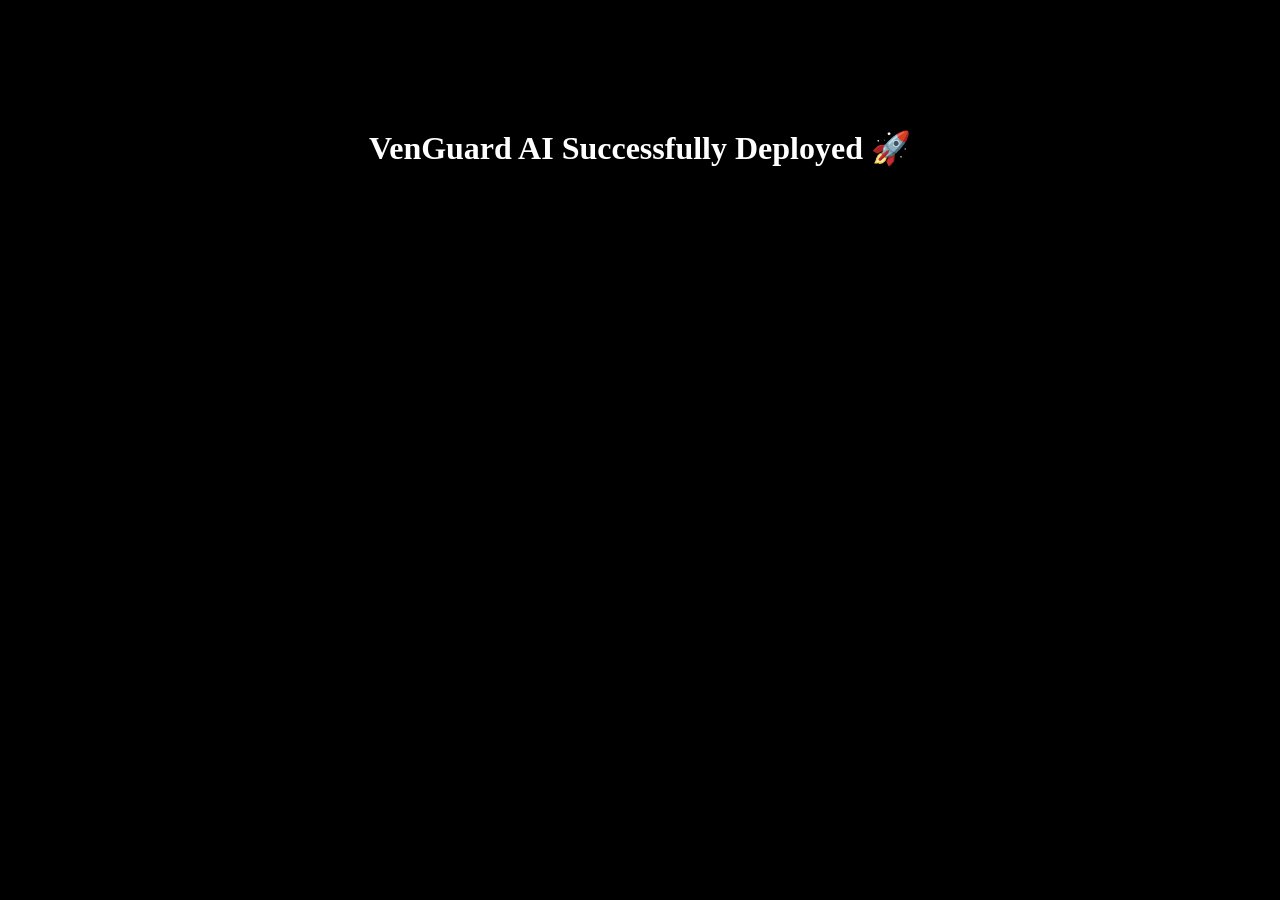
<file: Templates/index.html>
<!DOCTYPE html>
<html>
<head>
    <title>VenGuard AI</title>
</head>
<body style="background:black;color:white;text-align:center;padding-top:100px;">

<h1>VenGuard AI Successfully Deployed 🚀</h1>

</body>
</html>
</file>
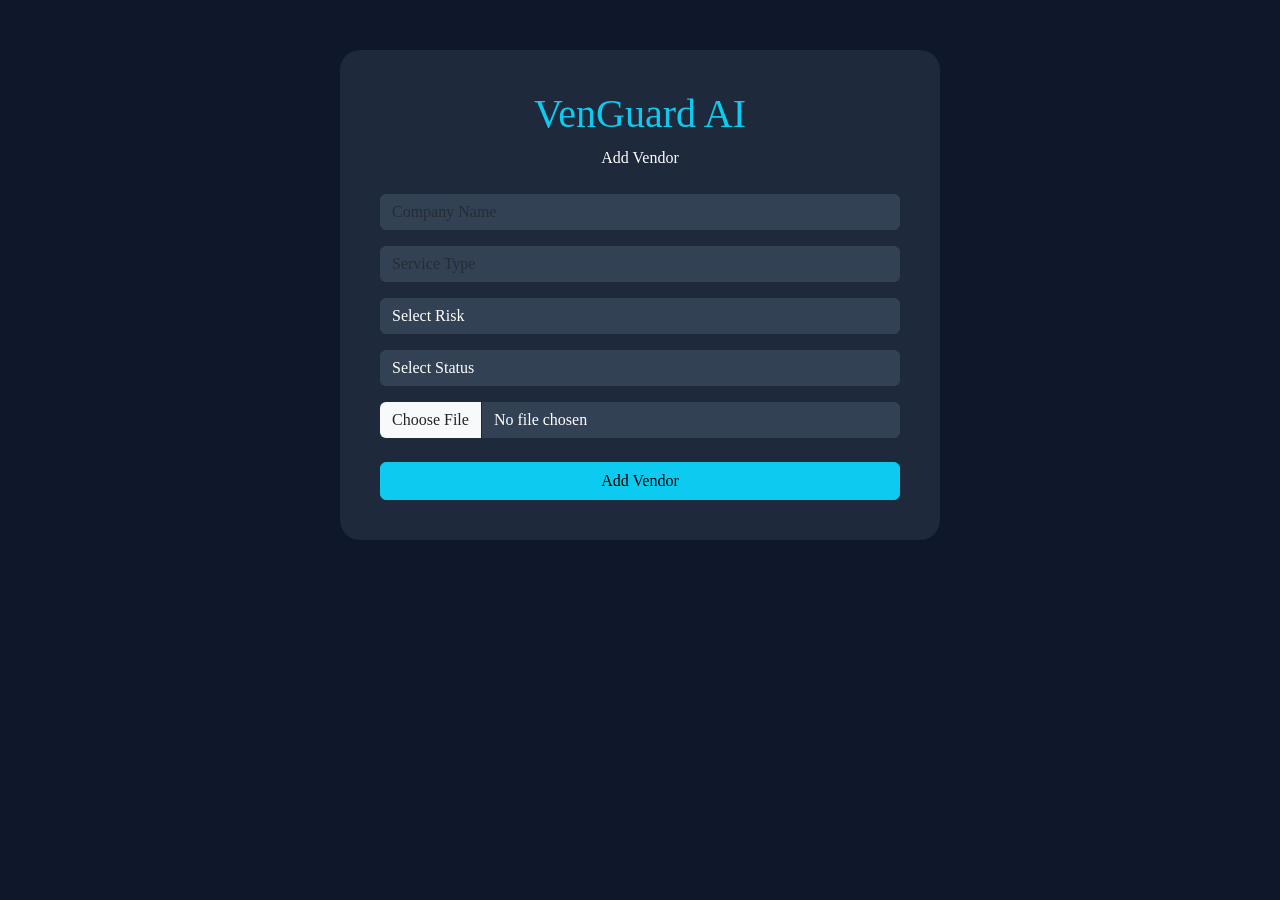
<file: Templates/add_vendor.html>
<!DOCTYPE html>
<html lang="en">

<head>

    <meta charset="UTF-8">

    <meta name="viewport" content="width=device-width, initial-scale=1.0">

    <title>Add Vendor | VenGuard AI</title>

    <link href="https://cdn.jsdelivr.net/npm/bootstrap@5.3.3/dist/css/bootstrap.min.css" rel="stylesheet">

    <style>

        body{
            background:#0f172a;
            color:white;
            font-family:Poppins;
        }

        .container-box{
            width:600px;
            margin:auto;
            margin-top:50px;
            background:#1e293b;
            padding:40px;
            border-radius:20px;
        }

        .form-control,
        .form-select{
            background:#334155;
            border:none;
            color:white;
        }

    </style>

</head>

<body>

    <div class="container-box">

        <h1 class="text-center text-info">
            VenGuard AI
        </h1>

        <p class="text-center mb-4">
            Add Vendor
        </p>

        <form method="POST" enctype="multipart/form-data">

            <input type="text"
                name="company_name"
                class="form-control mb-3"
                placeholder="Company Name"
                required>

            <input type="text"
                name="service_type"
                class="form-control mb-3"
                placeholder="Service Type"
                required>

            <select name="risk_level"
                class="form-select mb-3"
                required>

                <option value="">Select Risk</option>

                <option>High</option>

                <option>Medium</option>

                <option>Low</option>

            </select>

            <select name="status"
                class="form-select mb-3"
                required>

                <option value="">Select Status</option>

                <option>Approved</option>

                <option>Pending</option>

                <option>Rejected</option>

            </select>

            <input type="file"
                name="document"
                class="form-control mb-4">

            <button class="btn btn-info w-100">
                Add Vendor
            </button>

        </form>

    </div>

</body>

</html>
</file>
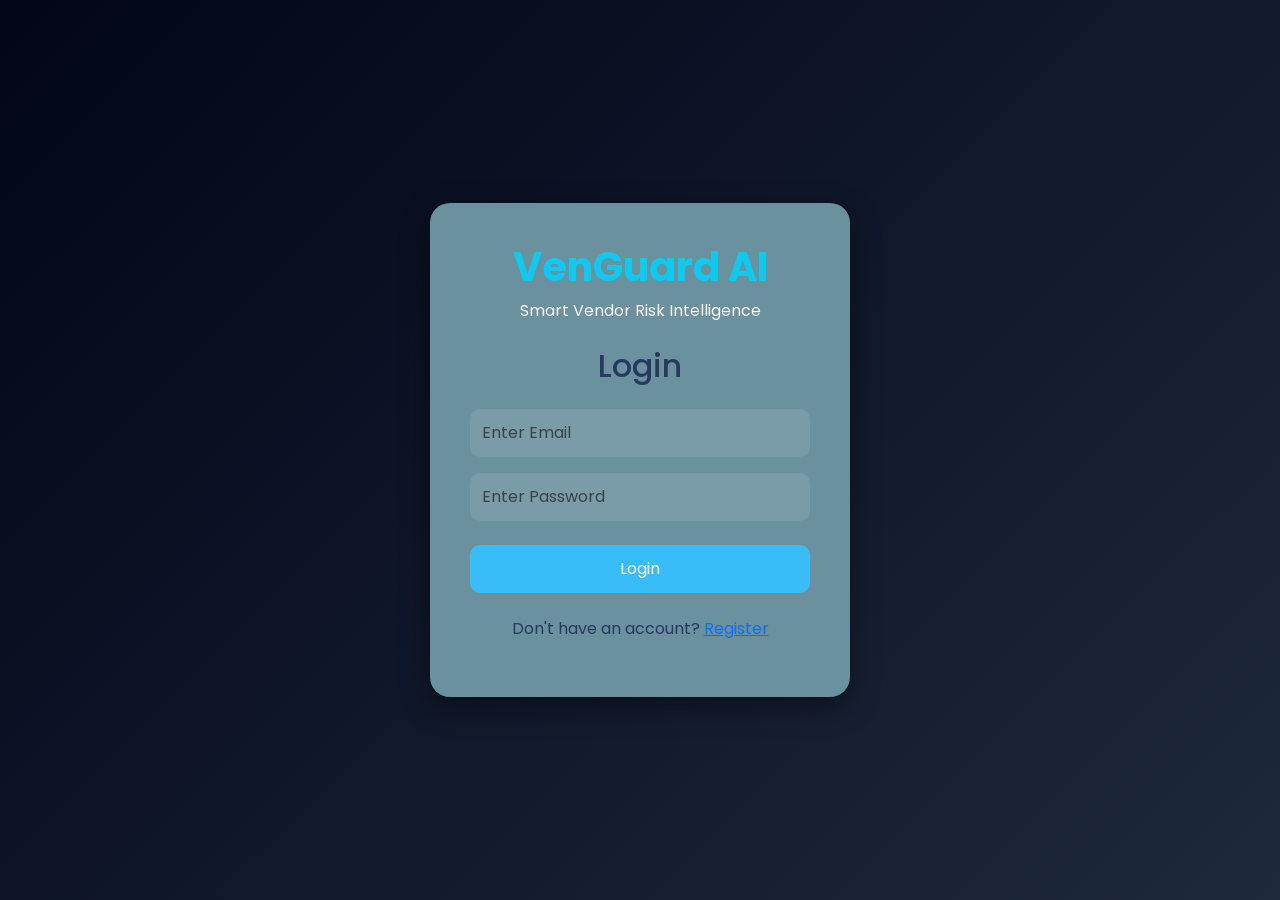
<file: Templates/login.html>
<!DOCTYPE html>
<html lang="en">

<head>

    <meta charset="UTF-8">

    <meta name="viewport" content="width=device-width, initial-scale=1.0">

    <title>Login | VenGuard AI</title>

    <link href="https://cdn.jsdelivr.net/npm/bootstrap@5.3.3/dist/css/bootstrap.min.css" rel="stylesheet">

    <link href="https://fonts.googleapis.com/css2?family=Poppins:wght@300;400;500;600;700&display=swap" rel="stylesheet">

    <style>

        body{
            font-family:'Poppins',sans-serif;
            background:linear-gradient(135deg,#020617,#0f172a,#1e293b);
            height:100vh;
            display:flex;
            justify-content:center;
            align-items:center;
        }

        .login-box{
            width:420px;
            background:rgb(107, 144, 158);
            backdrop-filter:blur(12px);
            border-radius:20px;
            padding:40px;
            color:rgb(38, 58, 94);
            box-shadow:0 10px 30px rgba(0,0,0,0.4);
        }

        .form-control{
            background:rgba(255,255,255,0.1);
            border:none;
            color:rgb(205, 218, 228);
            padding:12px;
            border-radius:10px;
        }

        .btn-login{
            width:100%;
            background:#38bdf8;
            border:none;
            padding:12px;
            border-radius:10px;
            color:rgb(255, 255, 255);
        }

    </style>

</head>

<body>

    <div class="login-box">

        <h1 class="text-center text-info fw-bold">
            VenGuard AI
        </h1>

        <p class="text-center text-light mb-4">
            Smart Vendor Risk Intelligence
        </p>

        <h2 class="text-center mb-4">
            Login
        </h2>

        <form method="POST">

            <input type="email"
                name="email"
                class="form-control mb-3"
                placeholder="Enter Email"
                required>

            <input type="password"
                name="password"
                class="form-control mb-4"
                placeholder="Enter Password"
                required>

            <button class="btn btn-login">
                Login
            </button>

        </form>

        <p class="text-center mt-4">
            Don't have an account?
            <a href="/register">Register</a>
        </p>

    </div>

</body>

</html>
</file>
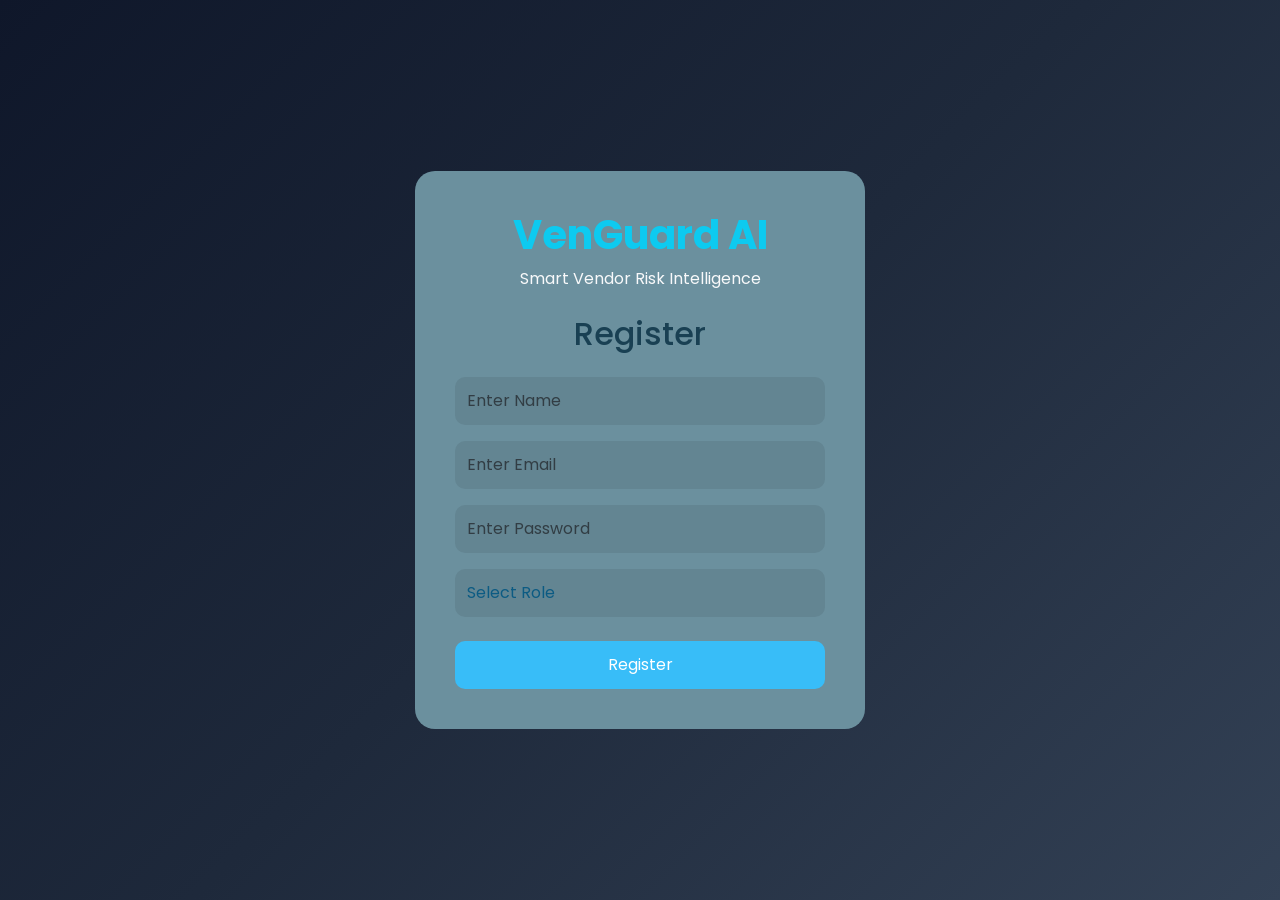
<file: Templates/register.html>
<!DOCTYPE html>
<html lang="en">

<head>

    <meta charset="UTF-8">

    <meta name="viewport" content="width=device-width, initial-scale=1.0">

    <title>Register | VenGuard AI</title>

    <link href="https://cdn.jsdelivr.net/npm/bootstrap@5.3.3/dist/css/bootstrap.min.css" rel="stylesheet">

    <link href="https://fonts.googleapis.com/css2?family=Poppins:wght@300;400;500;600;700&display=swap" rel="stylesheet">

    <style>

        body{
            font-family:'Poppins',sans-serif;
            background:linear-gradient(135deg,#0f172a,#1e293b,#334155);
            height:100vh;
            display:flex;
            justify-content:center;
            align-items:center;
        }

        .register-box{
            width:450px;
            background:rgb(107, 144, 158);
            backdrop-filter:blur(12px);
            border-radius:20px;
            padding:40px;
            color:rgb(25, 64, 83);
        }

        .form-control,
        .form-select{
            background:rgba(0, 9, 10, 0.08);
            border:none;
            color:rgb(12, 91, 131);
            padding:12px;
            border-radius:10px;
        }

        .btn-register{
            width:100%;
            background:#38bdf8;
            border:none;
            padding:12px;
            border-radius:10px;
            color:white;
        }

    </style>

</head>

<body>

    <div class="register-box">

        <h1 class="text-center text-info fw-bold">
            VenGuard AI
        </h1>

        <p class="text-center text-light mb-4">
            Smart Vendor Risk Intelligence
        </p>

        <h2 class="text-center mb-4">
            Register
        </h2>

        <form method="POST">

            <input type="text"
                name="name"
                class="form-control mb-3"
                placeholder="Enter Name"
                required>

            <input type="email"
                name="email"
                class="form-control mb-3"
                placeholder="Enter Email"
                required>

            <input type="password"
                name="password"
                class="form-control mb-3"
                placeholder="Enter Password"
                required>

            <select name="role"
                class="form-select mb-4"
                required>

                <option value="">Select Role</option>

                <option>Admin</option>

                <option>Reviewer</option>

                <option>Vendor</option>

            </select>

            <button class="btn btn-register">
                Register
            </button>

        </form>

    </div>

</body>

</html>
</file>
